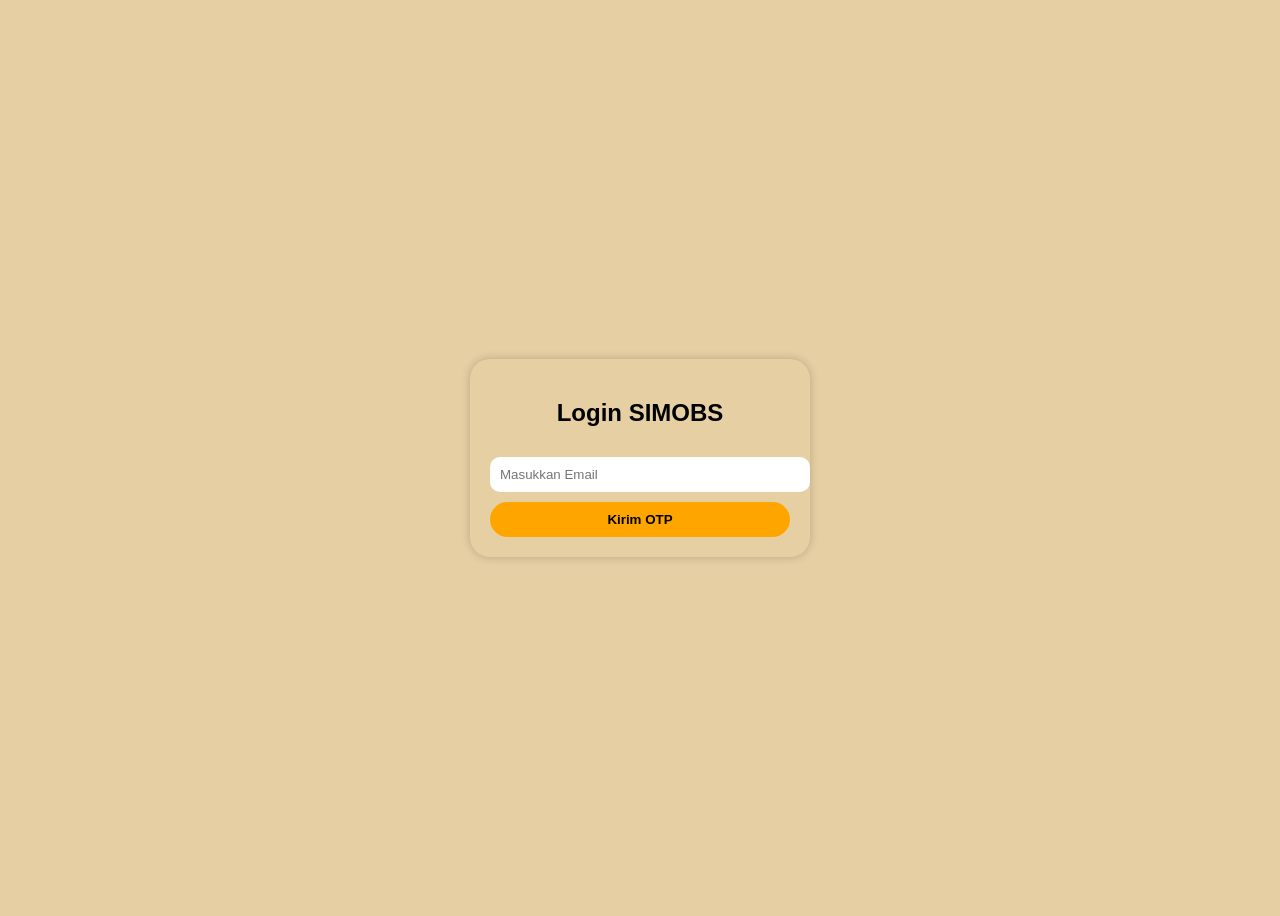
<file: DEFENSIVE PROGRAM HTML/index.html>
<!DOCTYPE html>
<html>
<head>
  <title>Login</title>
  <link rel="stylesheet" href="style.css">
</head>
<body>

<div class="container">
  <h2>Login SIMOBS</h2>

  <input type="text" id="email" placeholder="Masukkan Email">
  <button onclick="kirimOTP()">Kirim OTP</button>
</div>

<script src="script.js"></script>

</body>
</html>
</file>
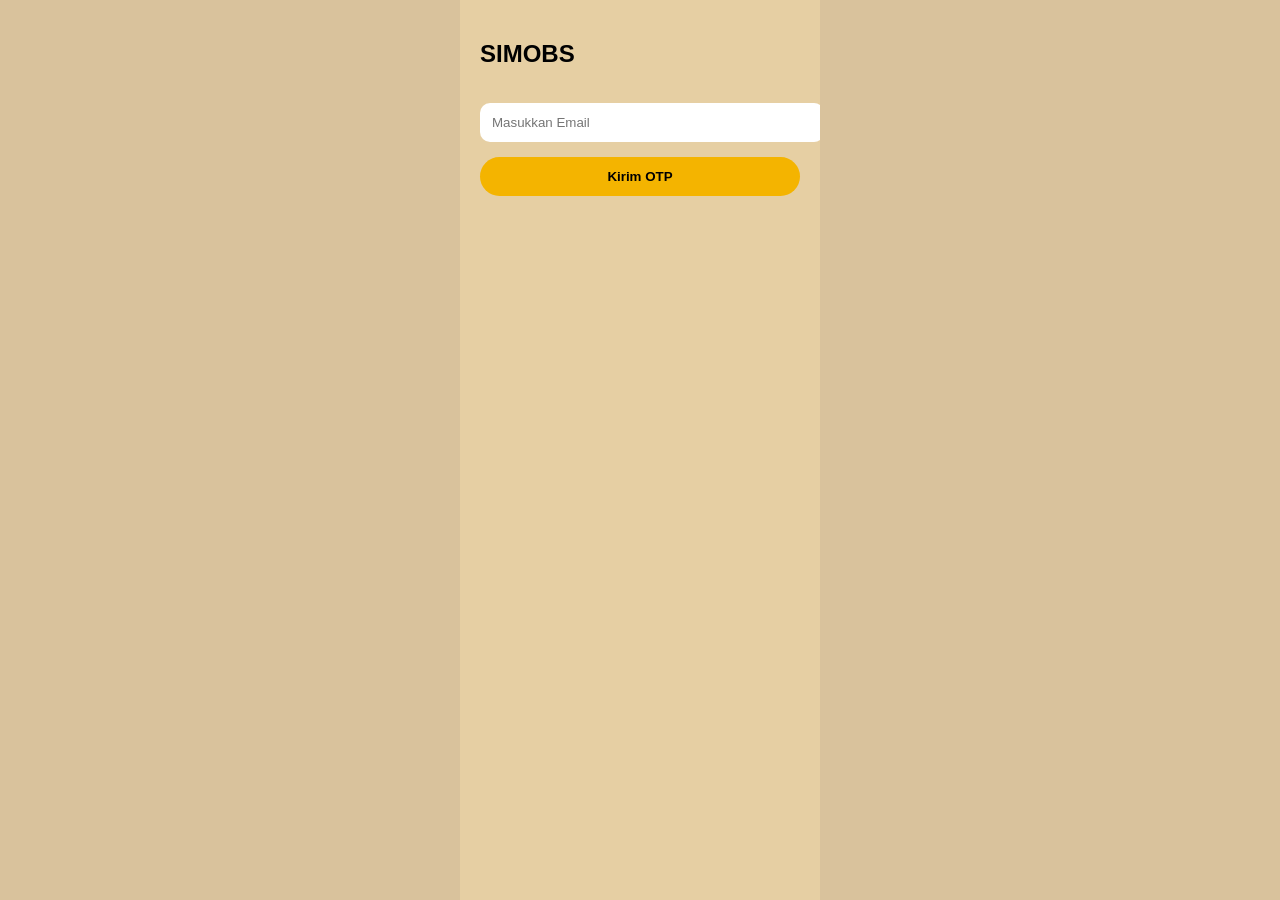
<file: DEFENSIVE PROGRAM HTML/app.html>
<!DOCTYPE html>
<html>
<head>
  <title>SIMOBS</title>
  <meta name="viewport" content="width=device-width, initial-scale=1.0">

  <style>
    body {
      margin: 0;
      font-family: Arial;
      background: #d9c29c;
      display: flex;
      justify-content: center;
    }

    .app {
      width: 360px;
      height: 100vh;
      background: #e6cfa3;
      display: flex;
      flex-direction: column;
    }

    .content {
      flex: 1;
      padding: 20px;
      overflow-y: auto;
    }

    input {
      width: 100%;
      padding: 12px;
      border-radius: 10px;
      border: none;
      margin-top: 15px;
    }

    button {
      width: 100%;
      padding: 12px;
      border-radius: 20px;
      border: none;
      background: #f4b400;
      margin-top: 15px;
      font-weight: bold;
      cursor: pointer;
    }

    .card {
      background: #f4b400;
      padding: 15px;
      border-radius: 15px;
      margin-top: 10px;
      font-weight: bold;
    }

    .list {
      background: #fff;
      padding: 10px;
      border-radius: 10px;
      margin-top: 10px;
    }

    .bottom-nav {
      display: flex;
      justify-content: space-around;
      background: #f4b400;
      padding: 10px;
      border-top-left-radius: 20px;
      border-top-right-radius: 20px;
    }

    .nav-item {
      text-align: center;
      font-size: 12px;
      cursor: pointer;
    }

    .page { display: none; }
    .active { display: block; }
  </style>
</head>

<body>

<div class="app">

  <div class="content">

    <!-- LOGIN -->
    <div id="loginPage" class="page active">
      <h2>SIMOBS</h2>

      <input type="text" id="email" placeholder="Masukkan Email">
      <button onclick="kirimOTP()">Kirim OTP</button>
    </div>

    <!-- OTP -->
    <div id="otpPage" class="page">
      <h2>Verifikasi OTP</h2>

      <input type="text" id="otpInput" placeholder="Masukkan OTP">
      <button onclick="verifikasiOTP()">Verifikasi</button>
    </div>

    <!-- DASHBOARD -->
    <div id="dashboardPage" class="page">

      <!-- BERANDA -->
      <div id="beranda" class="subpage active">
        <h2>SIMOBS</h2>
        <div class="card">📅 Booking Servis</div>
        <div class="card">🔍 Cek Status Servis</div>
        <div class="card">💰 Transaksi</div>
      </div>

      <!-- SERVIS -->
      <div id="servis" class="subpage">
        <h2>Status Servis</h2>
        <div class="list">✔ Servis Diterima</div>
        <div class="list">🔄 Sedang Diproses</div>
        <div class="list">✅ Selesai</div>
      </div>

      <!-- SPAREPART -->
      <div id="sparepart" class="subpage">
        <h2>Sparepart</h2>

        <div class="card">Oli Motor</div>
        <div class="list">Yamalube - 50k</div>
        <div class="list">Castrol - 60k</div>

        <div class="card">Busi</div>
        <div class="list">NGK - 20k</div>
        <div class="list">Denso - 25k</div>
      </div>

      <!-- RIWAYAT -->
      <div id="riwayat" class="subpage">
        <h2>Riwayat</h2>
        <div class="list">Servis 1 - Ganti Oli</div>
        <div class="list">Servis 2 - Ganti Busi</div>
      </div>

      <!-- PROFIL -->
      <div id="profil" class="subpage">
        <h2>Pengaturan</h2>
        <div class="card">🔔 Notifikasi</div>
        <div class="card">🔒 Privasi</div>
        <div class="card">❓ Bantuan</div>
      </div>

    </div>

  </div>

  <!-- NAVBAR (HANYA MUNCUL SETELAH LOGIN) -->
  <div class="bottom-nav" id="navbar" style="display:none;">
    <div class="nav-item" onclick="showSub('beranda')">🏠<br>Beranda</div>
    <div class="nav-item" onclick="showSub('servis')">🔧<br>Servis</div>
    <div class="nav-item" onclick="showSub('sparepart')">⚙️<br>Sparepart</div>
    <div class="nav-item" onclick="showSub('riwayat')">📄<br>Riwayat</div>
    <div class="nav-item" onclick="showSub('profil')">👤<br>Profil</div>
  </div>

</div>

<script>
let otpGlobal;

// pindah page utama
function showPage(id) {
  document.querySelectorAll(".page").forEach(p => p.classList.remove("active"));
  document.getElementById(id).classList.add("active");
}

// pindah menu dashboard
function showSub(id) {
  document.querySelectorAll(".subpage").forEach(p => p.classList.remove("active"));
  document.getElementById(id).classList.add("active");
}

// kirim OTP
function kirimOTP() {
  let email = document.getElementById("email").value;

  if (email === "") {
    alert("Email tidak boleh kosong!");
    return;
  }

  if (!email.includes("@")) {
    alert("Email tidak valid!");
    return;
  }

  otpGlobal = Math.floor(100000 + Math.random() * 900000);
  alert("OTP: " + otpGlobal);

  showPage("otpPage");
}

// verifikasi OTP
function verifikasiOTP() {
  let otpInput = document.getElementById("otpInput").value;

  if (otpInput === "") {
    alert("OTP tidak boleh kosong!");
    return;
  }

  if (otpInput.length != 6) {
    alert("OTP harus 6 digit!");
    return;
  }

  if (otpInput == otpGlobal) {
    showPage("dashboardPage");
    document.getElementById("navbar").style.display = "flex";
  } else {
    alert("OTP salah!");
  }
}
</script>

</body>
</html>
</file>
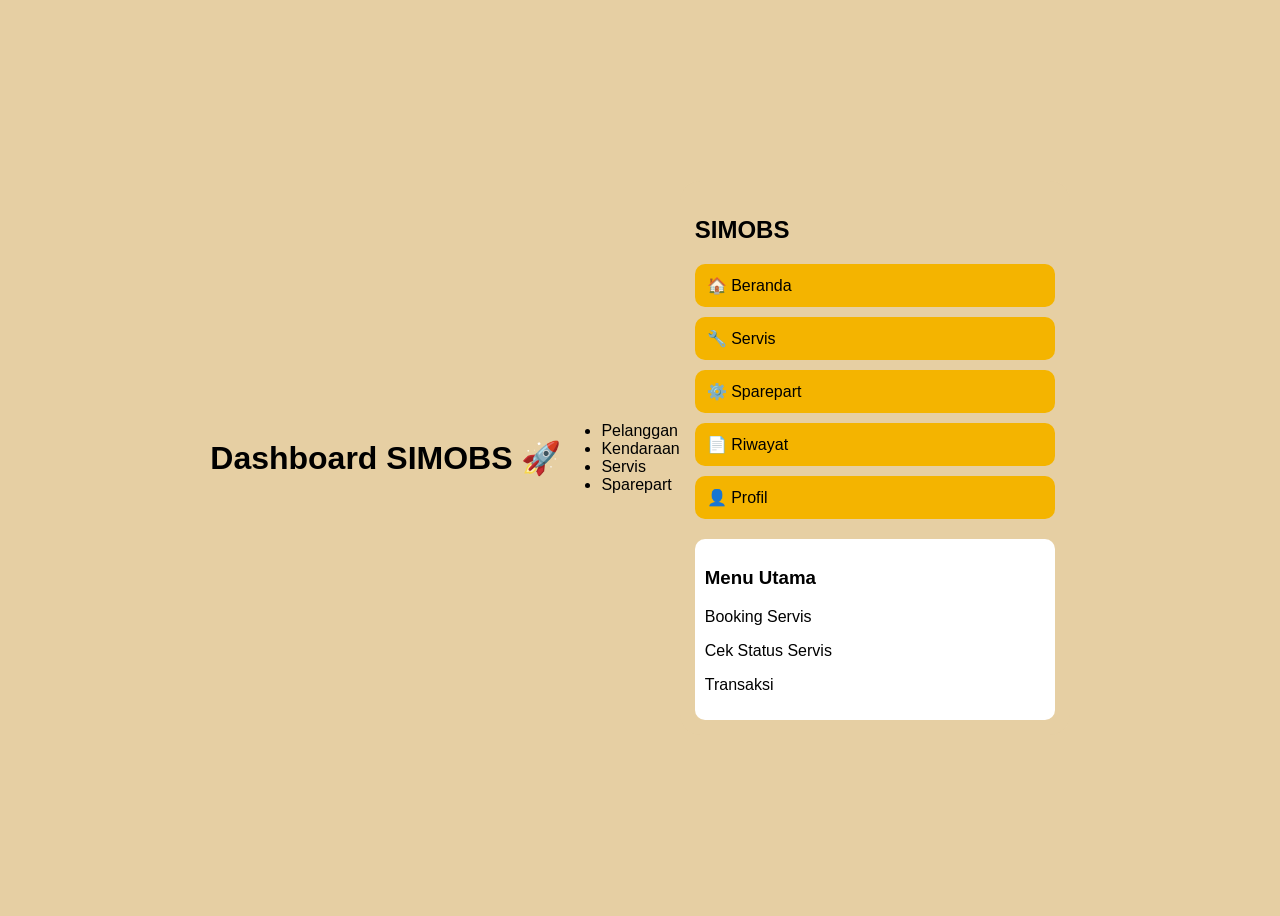
<file: DEFENSIVE PROGRAM HTML/dashboard.html>
<!DOCTYPE html>
<html>
<head>
  <title>Dashboard</title>
</head>
<body>

<h1>Dashboard SIMOBS 🚀</h1>

<ul>
  <li>Pelanggan</li>
  <li>Kendaraan</li>
  <li>Servis</li>
  <li>Sparepart</li>
</ul>

</body>
</html>
<!DOCTYPE html>
<html>
<head>
  <title>SIMOBS</title>
  <link rel="stylesheet" href="style.css">
</head>
<body>

<div class="app">

  <h2>SIMOBS</h2>

  <!-- MENU -->
  <div class="menu">
    <div class="menu-item" onclick="showPage('beranda')">🏠 Beranda</div>
    <div class="menu-item" onclick="showPage('servis')">🔧 Servis</div>
    <div class="menu-item" onclick="showPage('sparepart')">⚙️ Sparepart</div>
    <div class="menu-item" onclick="showPage('riwayat')">📄 Riwayat</div>
    <div class="menu-item" onclick="showPage('profil')">👤 Profil</div>
  </div>

  <!-- ISI HALAMAN -->
  <div id="beranda" class="content active">
    <h3>Menu Utama</h3>
    <p>Booking Servis</p>
    <p>Cek Status Servis</p>
    <p>Transaksi</p>
  </div>

  <div id="servis" class="content">
    <h3>Status Servis</h3>
    <p>✔ Servis diterima</p>
    <p>🔄 Sedang diproses</p>
    <p>✅ Selesai</p>
  </div>

  <div id="sparepart" class="content">
    <h3>Sparepart</h3>

    <p><b>Oli Motor:</b></p>
    <ul>
      <li>Yamalube - 50.000</li>
      <li>Castrol - 60.000</li>
    </ul>

    <p><b>Busi:</b></p>
    <ul>
      <li>NGK - 20.000</li>
      <li>Denso - 25.000</li>
    </ul>
  </div>

  <div id="riwayat" class="content">
    <h3>Riwayat Servis</h3>
    <p>Servis 1 - Ganti Oli</p>
    <p>Servis 2 - Ganti Busi</p>
  </div>

  <div id="profil" class="content">
    <h3>Pengaturan</h3>
    <p>Notifikasi</p>
    <p>Privasi</p>
    <p>Bantuan</p>
  </div>

</div>

<script src="script.js"></script>

</body>
</html>
</file>
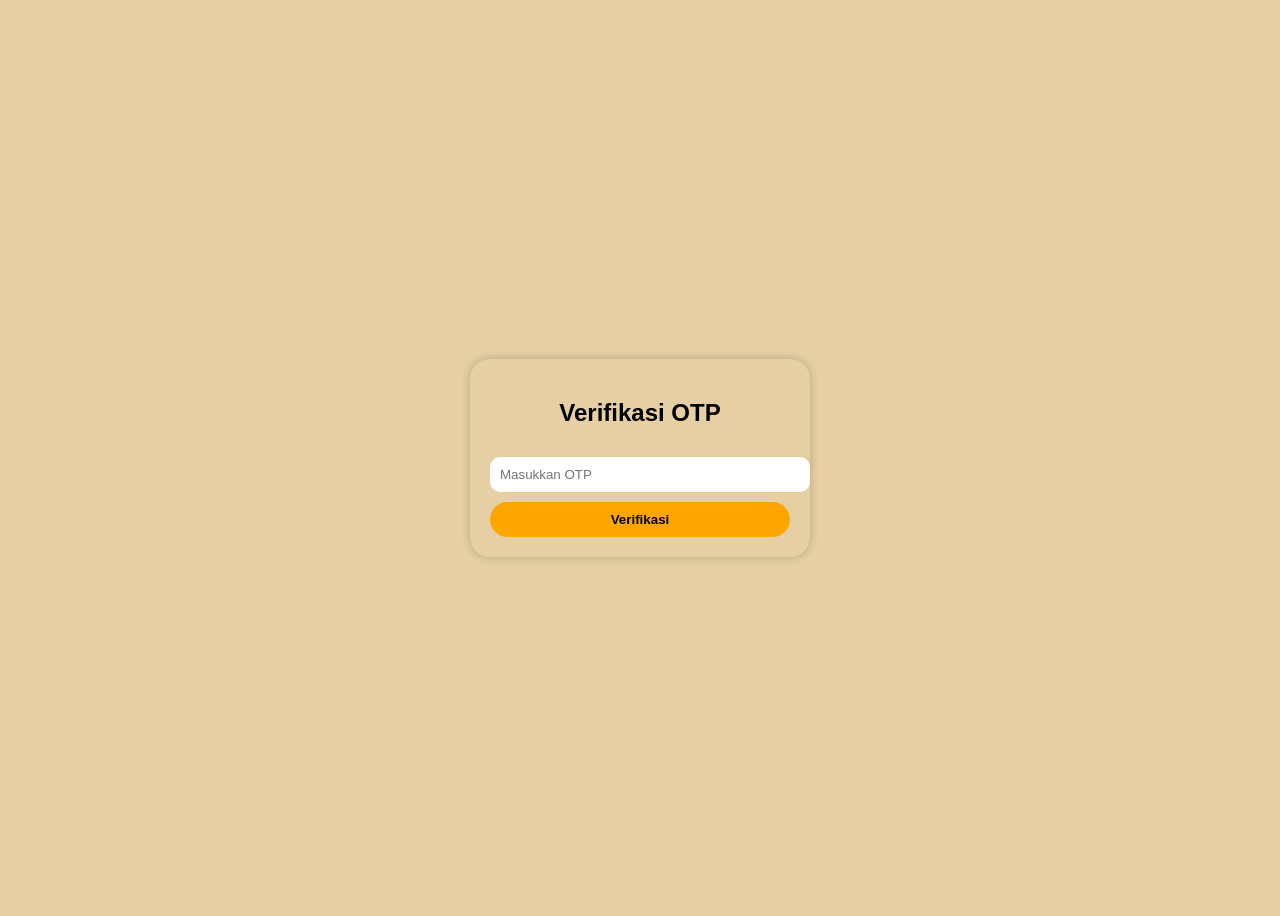
<file: DEFENSIVE PROGRAM HTML/verifikasi.html>
<!DOCTYPE html>
<html>
<head>
  <title>Verifikasi</title>
  <link rel="stylesheet" href="style.css">
</head>
<body>

<div class="container">
  <h2>Verifikasi OTP</h2>

  <input type="text" id="otpInput" placeholder="Masukkan OTP">
  <button onclick="verifikasiOTP()">Verifikasi</button>
</div>

<script src="script.js"></script>

</body>
</html>
</file>
<file: DEFENSIVE PROGRAM HTML/style.css>
body {
  font-family: Arial;
  background: #e6cfa3;
  display: flex;
  justify-content: center;
  align-items: center;
  height: 100vh;
}

.container {
  background: #e6cfa3;
  padding: 20px;
  border-radius: 20px;
  text-align: center;
  width: 300px;
  box-shadow: 0 0 10px rgba(0,0,0,0.2);
}

input {
  width: 100%;
  padding: 10px;
  margin-top: 10px;
  border-radius: 10px;
  border: none;
}

button {
  width: 100%;
  padding: 10px;
  margin-top: 10px;
  border-radius: 20px;
  border: none;
  background: orange;
  font-weight: bold;
  cursor: pointer;
}
body {
  font-family: Arial;
  background: #e6cfa3;
  display: flex;
  justify-content: center;
}

.app {
  width: 360px;
  background: #e6cfa3;
  padding: 15px;
  border-radius: 20px;
}

.menu {
  margin-top: 20px;
}

.menu-item {
  background: #f4b400;
  padding: 12px;
  border-radius: 10px;
  margin-bottom: 10px;
  cursor: pointer;
}

.content {
  display: none;
  margin-top: 20px;
  background: white;
  padding: 10px;
  border-radius: 10px;
}

.active {
  display: block;
}
</file>
